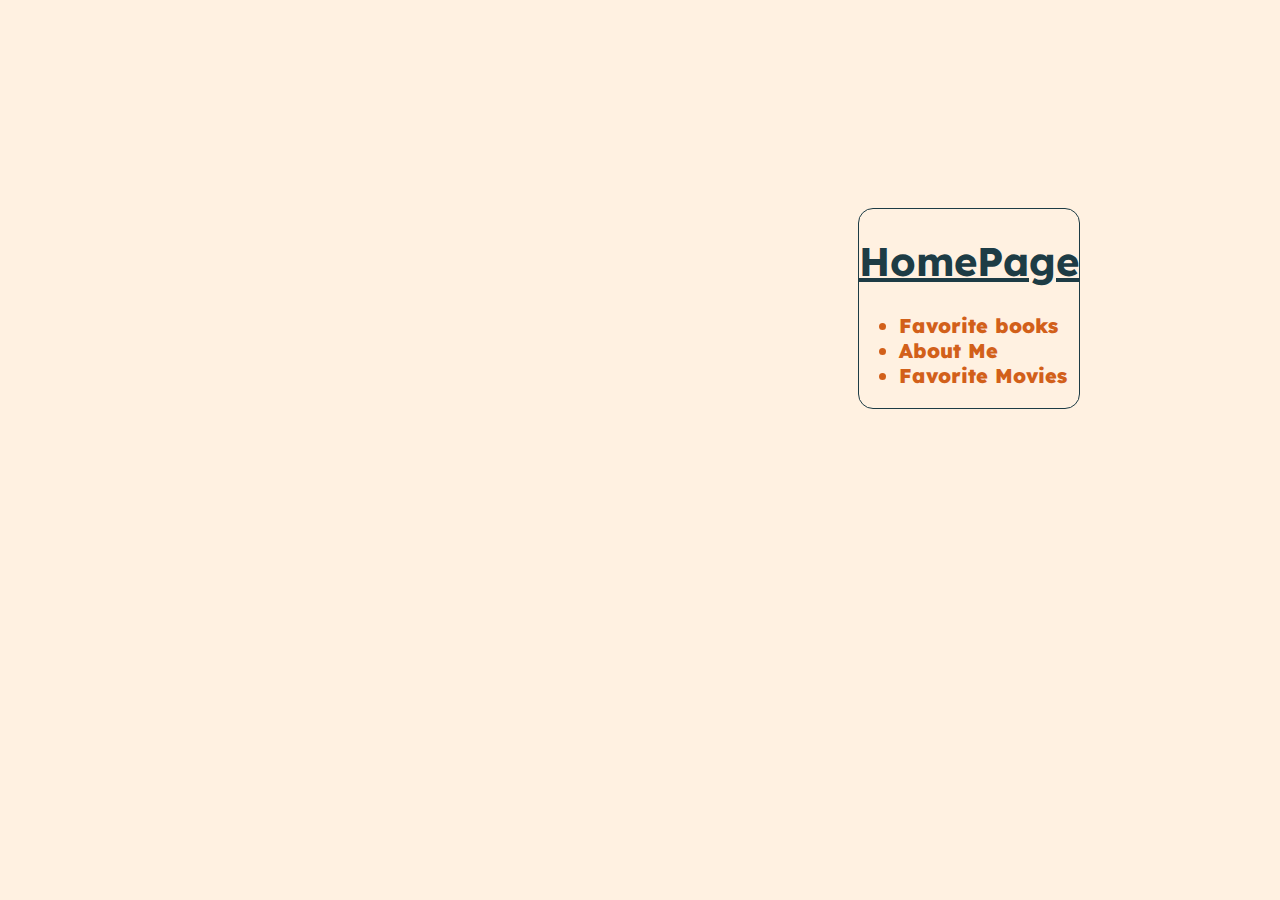
<file: index.html>
<!DOCTYPE html>
<html lang="en">
<head>
    <meta charset="UTF-8">
    <meta http-equiv="X-UA-Compatible" content="IE=edge">
    <meta name="viewport" content="width=device-width, initial-scale=1.0">
    <title>Document</title>
    <link rel="stylesheet" href="style.css">
    <link rel="preconnect" href="https://fonts.googleapis.com">
<link rel="preconnect" href="https://fonts.gstatic.com" crossorigin>
<link href="https://fonts.googleapis.com/css2?family=Lexend+Deca:wght@100&family=Maven+Pro&display=swap" rel="stylesheet">
</head>
<body>
    <div class="selector">
        <h1>HomePage</h1>
        <ul>
            <li><a href="fav-book.html">Favorite books</a></li>
            <li><a href="about-me.html">About Me</a></li>
            <li><a href="favorite-movie.html">Favorite Movies</a></li>

        </ul>
        
    </div>
</body>
</html>
</file>
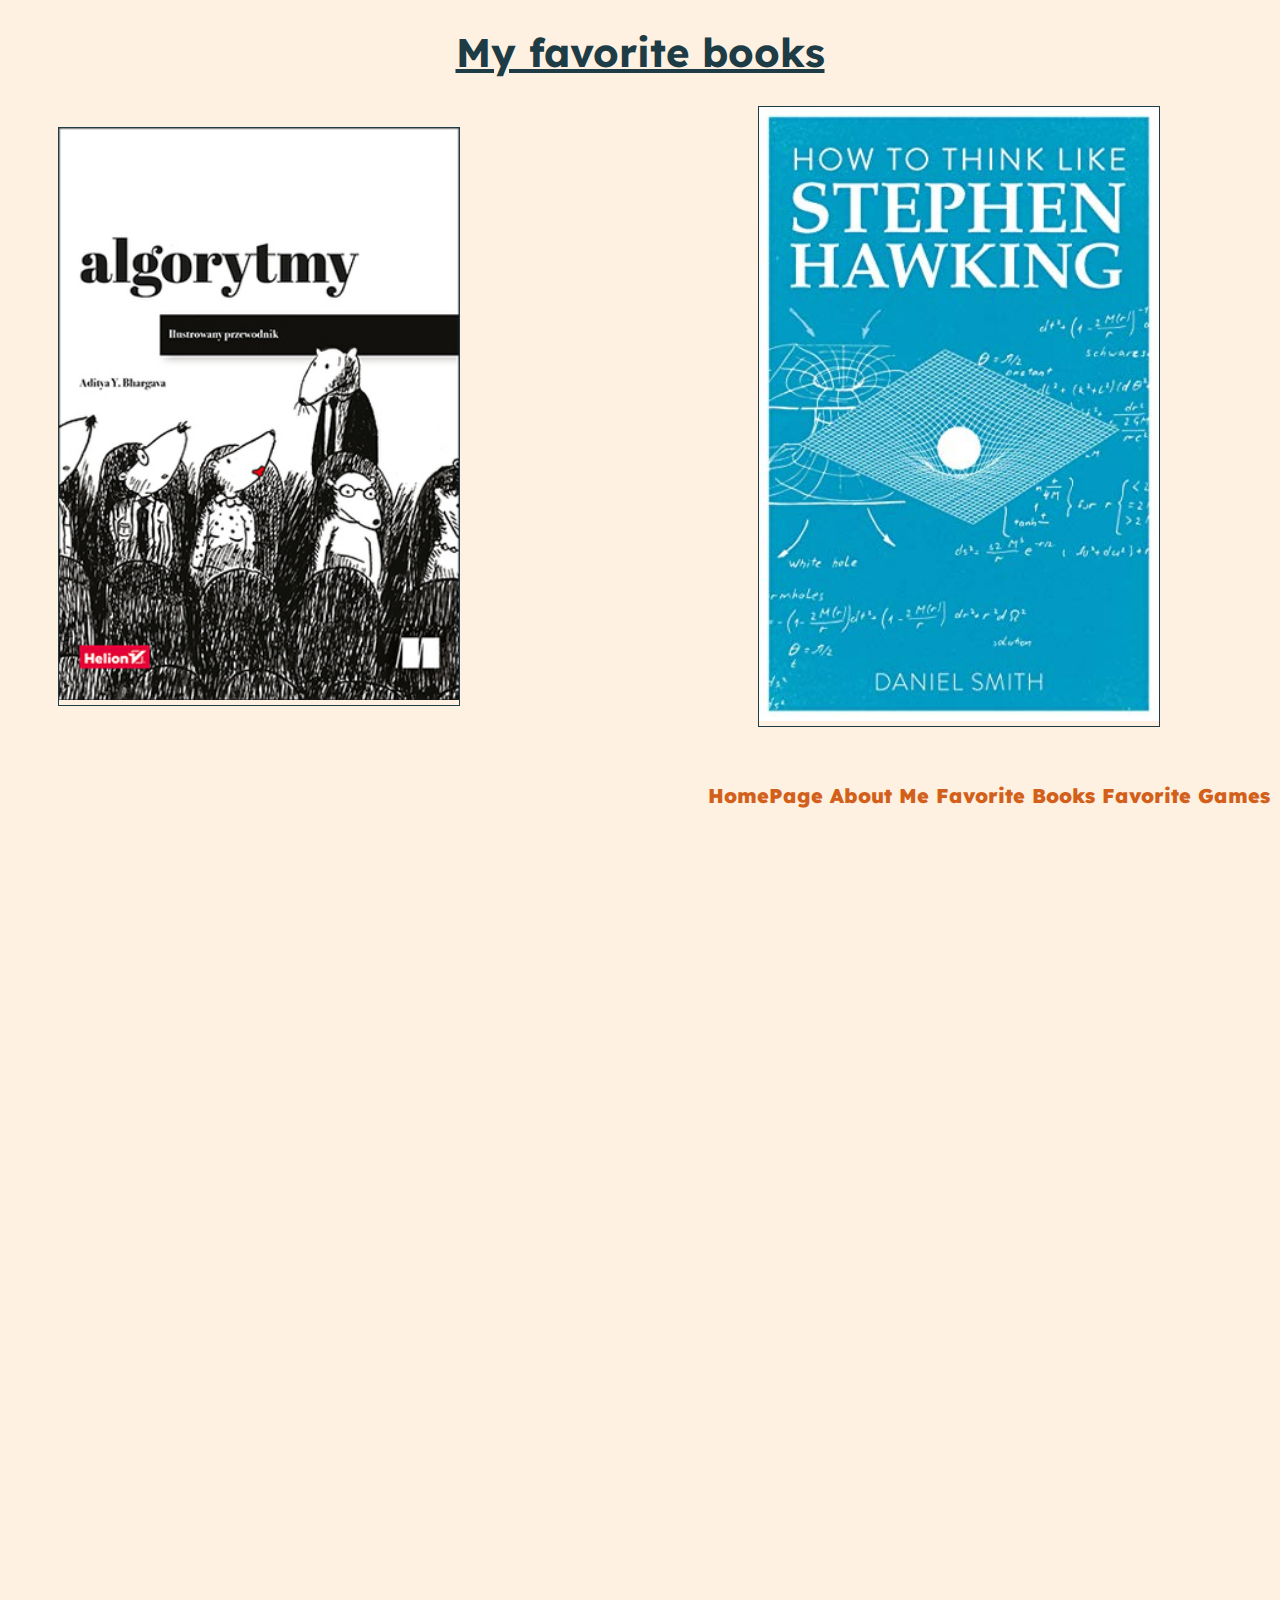
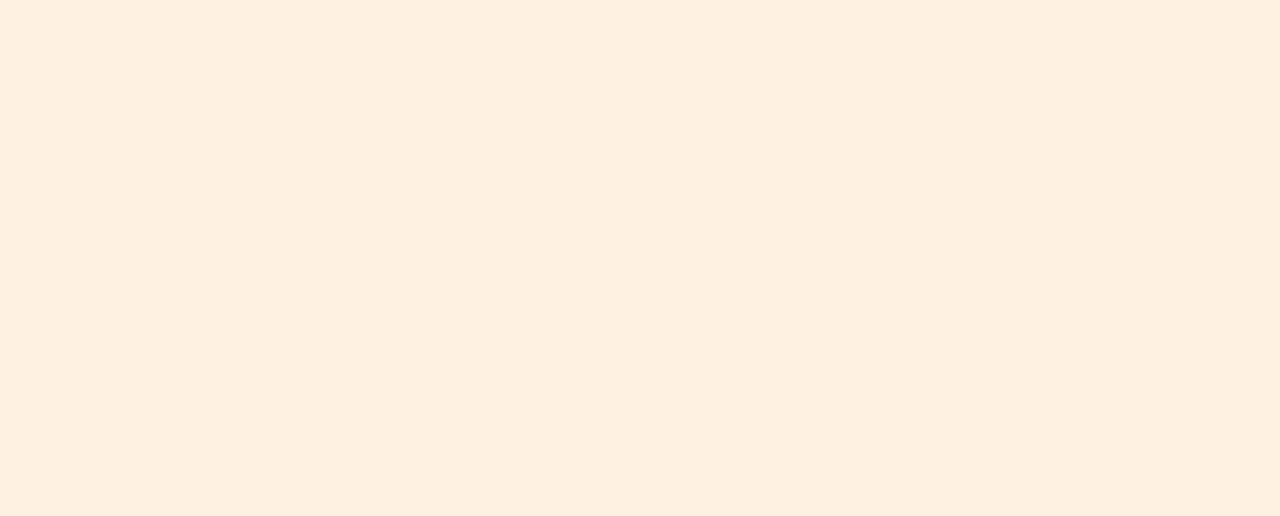
<file: fav-book.html>
<!DOCTYPE html>
<html lang="en">
<head>
    <meta charset="UTF-8">
    <meta http-equiv="X-UA-Compatible" content="IE=edge">
    <meta name="viewport" content="width=device-width, initial-scale=1.0">
    <title>Document</title>
    <link rel="stylesheet" href="style.css">
    <link rel="preconnect" href="https://fonts.googleapis.com">
<link rel="preconnect" href="https://fonts.gstatic.com" crossorigin>
<link href="https://fonts.googleapis.com/css2?family=Lexend+Deca:wght@100&family=Maven+Pro&display=swap" rel="stylesheet">
</head>
<body>
    <h1>My favorite books</h1>
    <div class="book-info" id = 'alg'>
        <img src="./img/bbok.jpg" alt="400px" width="400px">
        <p>One of my favorite books is about algorithms. This book helped me understand the basics of the algorithms we use every day, such as Dijkstra's, which is the basis of the GPS system. I recommend this book to every programmer. Thanks to this book, I became interested in programming</p>
    </div>
    <div class="book-info" id = 'b2'>
        <img src="./img/steven.jpg" alt="400px" width="400px">
        <p>This is my second favorite book.My sister gave it to me because she knew about my interest in physics and space. The book tells about who Stephen Hawking is and how he became the way we know him. In general, the book is good for those who want to know a little more about their idol.</p>
    </div>
    
    <div class="book-info" id = 'mars'>
        <img src="./img/mars.jpg" alt="400px" width="400px">
        <p>This is my second favorite book.My sister gave it to me because she knew about my interest in physics and space. The book tells about who Stephen Hawking is and how he became the way we know him. In general, the book is good for those who want to know a little more about their idol.</p>
    </div>
    <div class="links">
        <a href="index.html">HomePage</a>
        <a href="favorite-movie.html">About Me</a>
        <a href="fav-book.html">Favorite Books</a>
        <a href="fav-game.html">Favorite Games</a>
    </div>
</body>
</html>
</file>
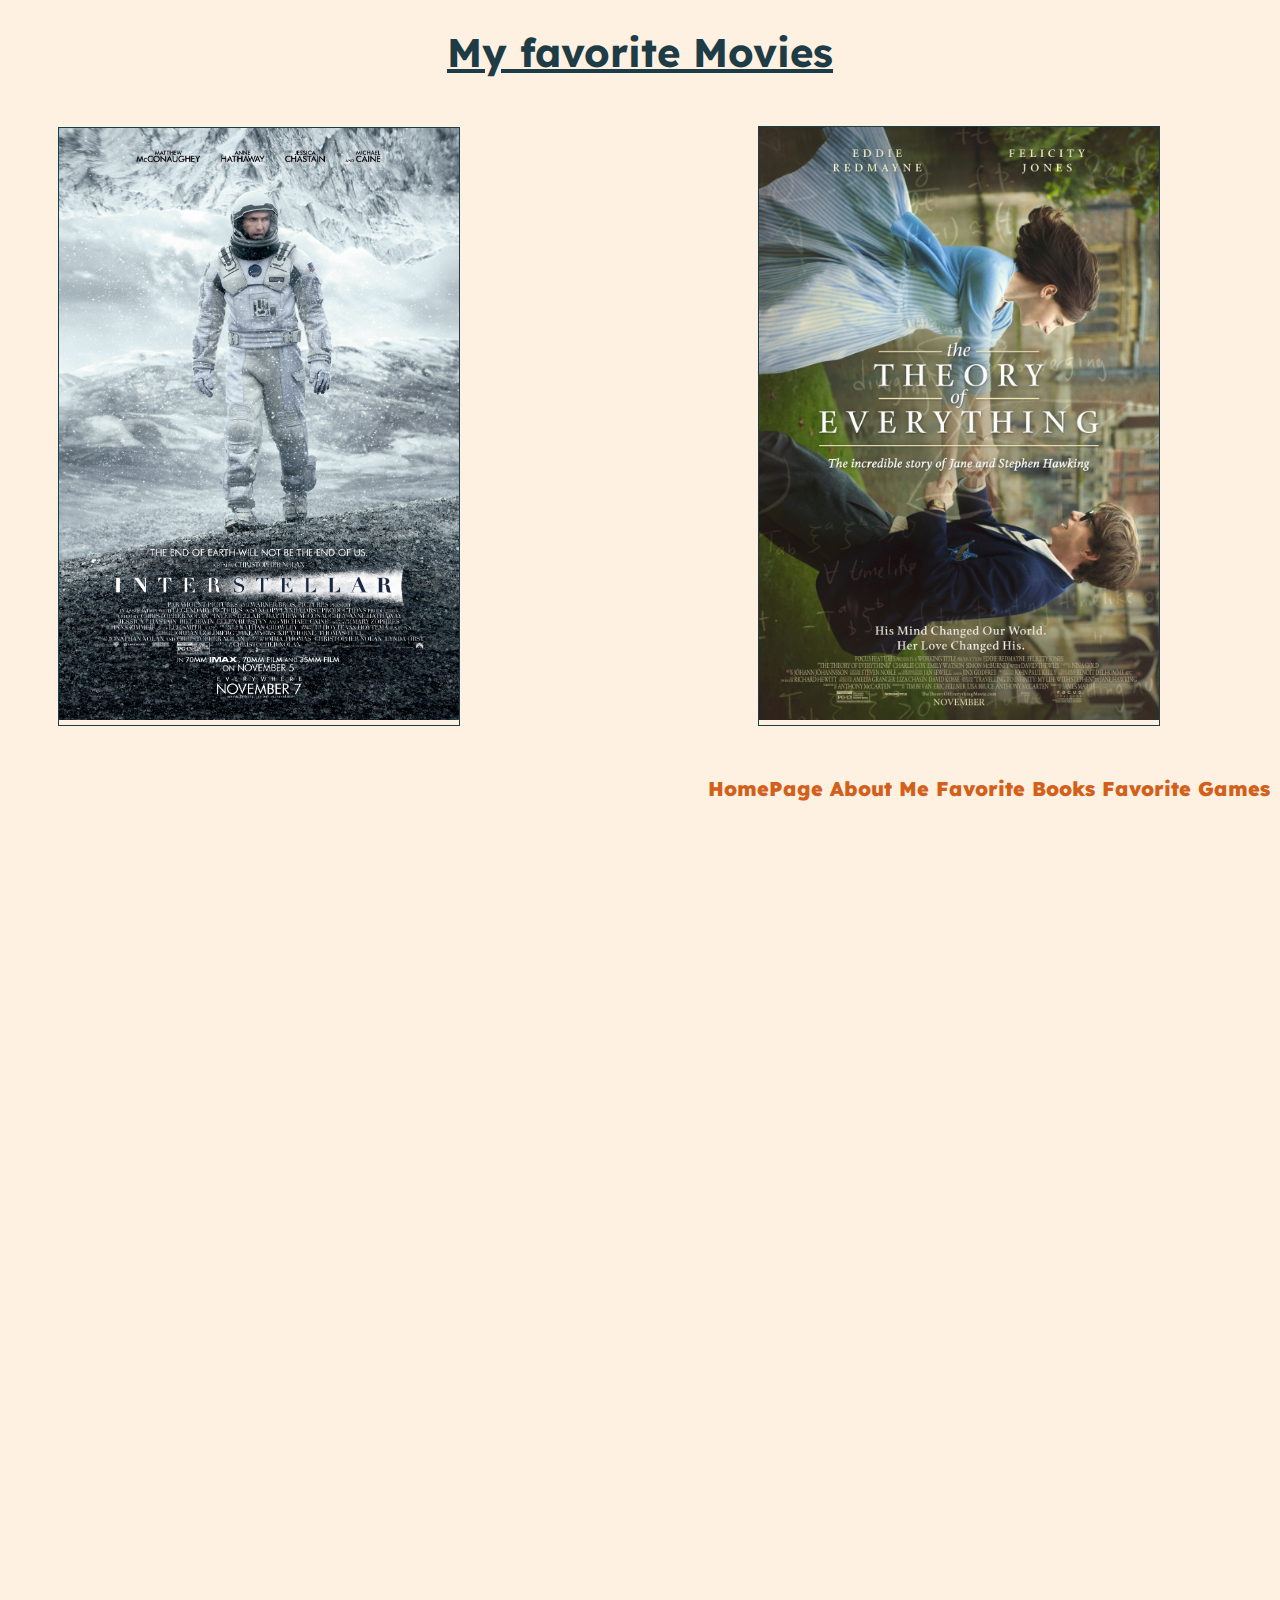
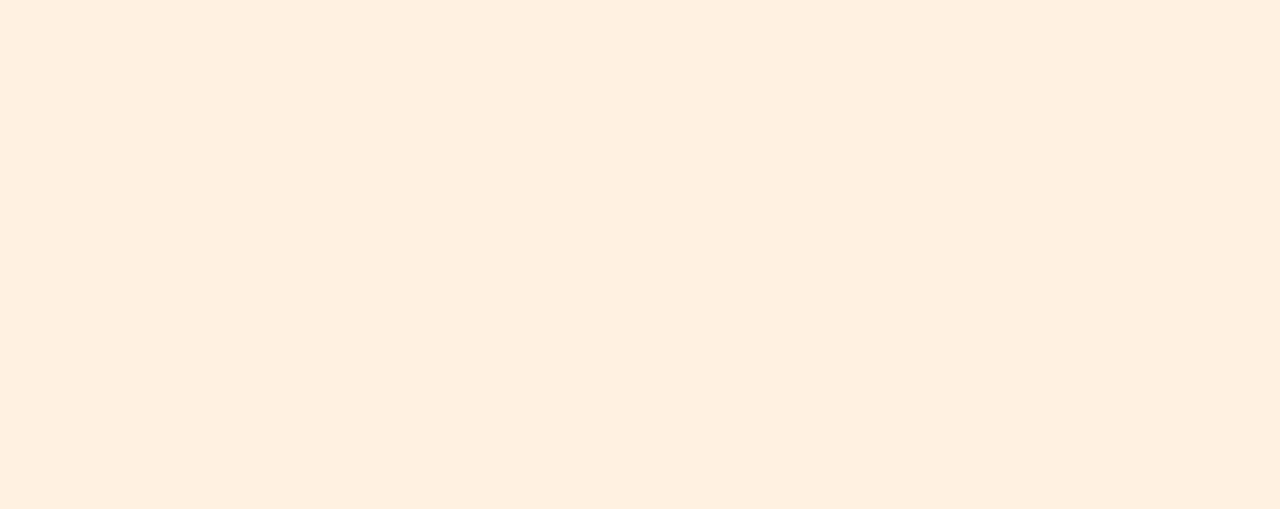
<file: favorite-movie.html>
<!DOCTYPE html>
<html lang="en">
<head>
    <meta charset="UTF-8">
    <meta http-equiv="X-UA-Compatible" content="IE=edge">
    <meta name="viewport" content="width=device-width, initial-scale=1.0">
    <title>Document</title>
    <link rel="stylesheet" href="style.css">
    <link rel="preconnect" href="https://fonts.googleapis.com">
<link rel="preconnect" href="https://fonts.gstatic.com" crossorigin>
<link href="https://fonts.googleapis.com/css2?family=Lexend+Deca:wght@100&family=Maven+Pro&display=swap" rel="stylesheet">
</head>
<body>
    <h1>My favorite Movies</h1>
    <div class="movie" id = 'int'>
        <img src="./img/movie.jpg" alt="400px" width="400px">
        <p>This is my favorite film. Since this film, something has changed in my life. At the moment when I watched this film, I became interested in science, because for me it was difficult and incomprehensible. All in all a very good movie that everyone will enjoy.</p>
    </div>
    <div class="movie" id = 'steven'>
        <img src="./img/theory.jpg" alt="400px" width="400px">
        <p>Just like the book, this film describes the events in the life of Stephen Hawking. And how he became interested in science, what difficulties he experienced, and how he defeated death, the doctors gave him no more than 2 years</p>
    </div>    
    <div class="movie" id = 'rush'>
        <img src="./img/rush.jpg" alt="400px" width="400px">
        <p>I really liked this film about formula 1 because of the way the character of the characters was built, they never gave up, and always went to the end.</p>
    </div>
    <div class="links">
        <a href="index.html">HomePage</a>
        <a href="favorite-movie.html">About Me</a>
        <a href="fav-book.html">Favorite Books</a>
        <a href="fav-game.html">Favorite Games</a>
    </div>
</body>
</html>
</file>
<file: style.css>
:root{
    --clr-dark-blue:#1d3c45;
    --clr-dark-orange:#d2601a;
    --clr-light-brown:#fff1e1;
    --ff-primary:'Lexend Deca', sans-serif;
}
body{
    font-family: var(--ff-primary);
    font-weight: 850;
    font-size: 20px;
    background-color: var(--clr-light-brown);
    
}
a{
    text-decoration: none;
    color: var(--clr-dark-orange);
}
h1{
    color: var(--clr-dark-blue);
    text-align: center;
    text-decoration: underline;
}
.selector{
    color: var(--clr-dark-orange);
    border: 1.5px solid var(--clr-dark-blue);
    width: fit-content;
    height: fit-content;
    transform: translate(850px,200px);
    border-radius: 15px;
}
.movie{
    border: 1px solid var(--clr-dark-blue);
    text-align: center;
    width: 400px;
    height: fit-content;
    margin: 50px;
    color: var(--clr-dark-orange);
}
.movie p{
    display: none;
}
.movie:hover p{
    display: block;
    height: auto;
    width: fit-content;
}
#steven{
    transform: translate(700px,-650px);
}
#rush{
    transform: translate(1400px,-1300px);
}
.book-info{
    border: 1px solid var(--clr-dark-blue);
    text-align: center;
    width: 400px;
    height: fit-content;
    margin: 50px;
    color: var(--clr-dark-orange);
}
.book-info p{
    display: none;
}
.book-info:hover p{
    display: block;
    height: auto;
    width: fit-content;
}
#b2{
    transform: translate(700px,-650px);
}
#mars{
    transform: translate(1400px,-1300px); 
}
.info{
    width: 400px;
    text-align: center;
    transform: translate(700px);
    color: var(--clr-dark-orange);
}
.links{
    transform:  translate(700px,-1300px);
    color: var(--clr-dark-orange);
    
}
#link{
    transform: translate(-700px);
}
</file>
